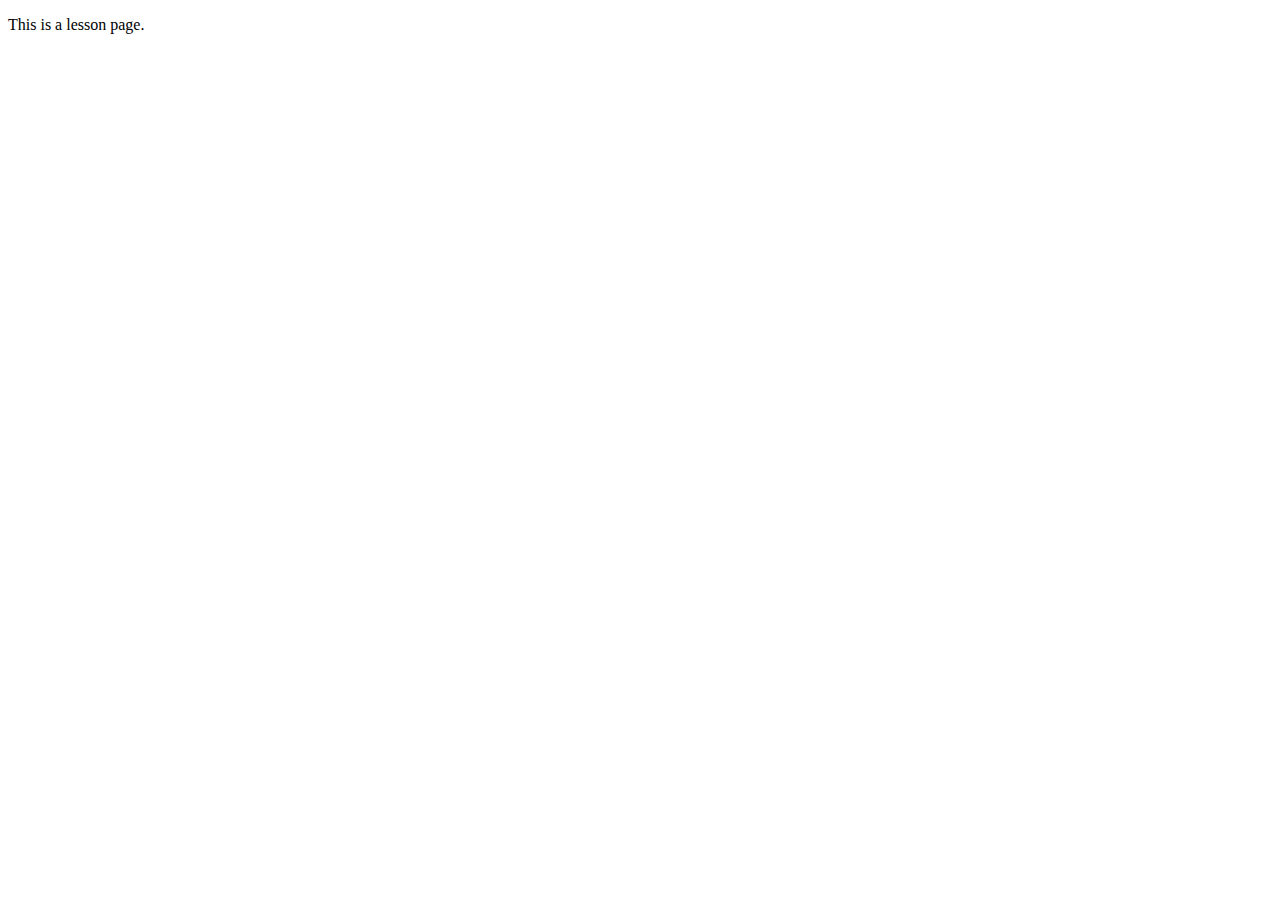
<file: lesson.html>
<!DOCTYPE html>
<html lang="en">

<head>
  <meta charset="UTF-8">
  <meta name="viewport" content="width=device-width, initial-scale=1.0">
  <title>Lesson</title>
</head>

<body>
  <p>This is a lesson page.</p>
</body>

</html>
</file>
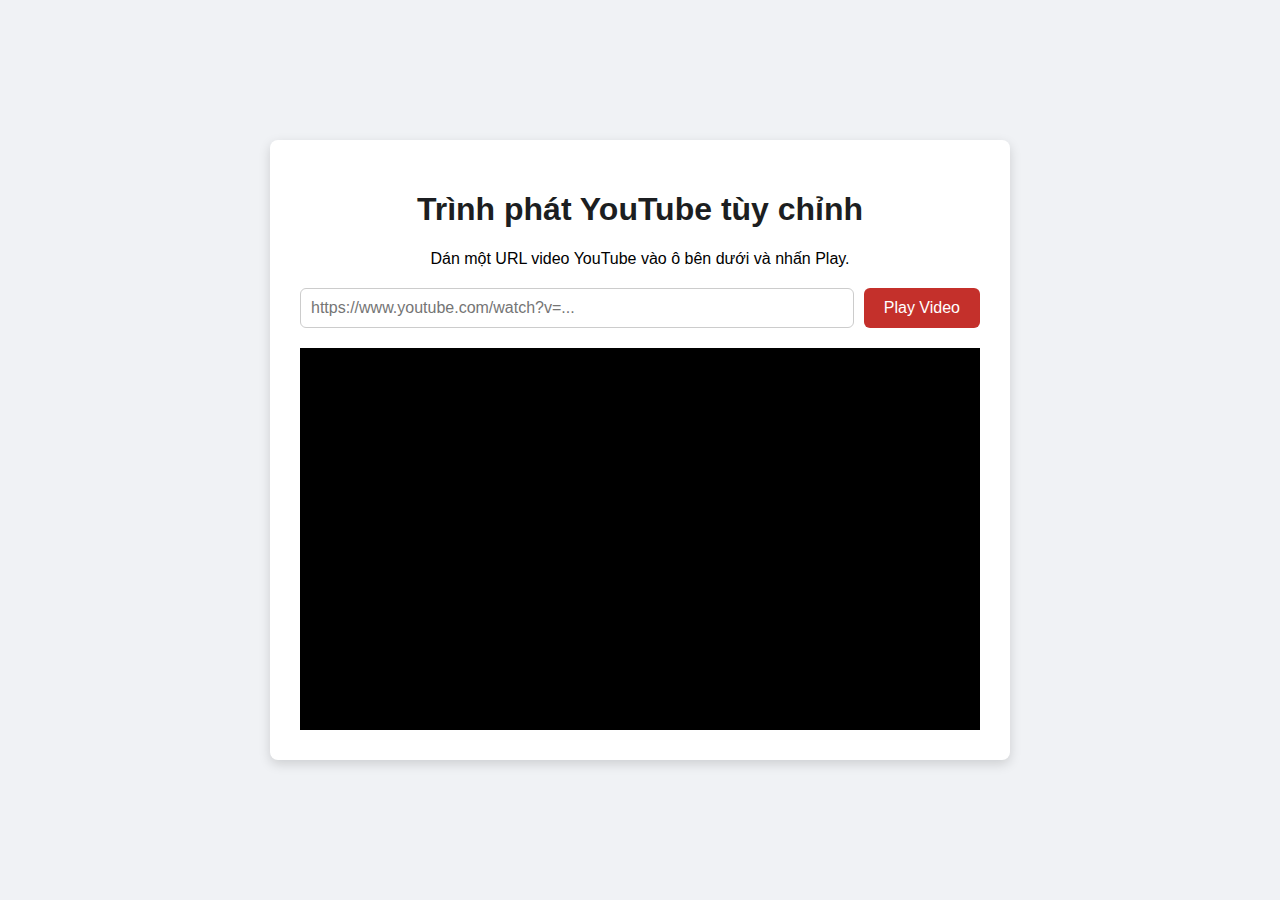
<file: player.html>
<!DOCTYPE html>
<html lang="vi">
<head>
    <meta charset="UTF-8">
    <meta name="viewport" content="width=device-width, initial-scale=1.0">
    <title>Trình phát YouTube tùy chỉnh</title>
    <style>
        body {
            font-family: -apple-system, BlinkMacSystemFont, "Segoe UI", Roboto, Helvetica, Arial, sans-serif;
            background-color: #f0f2f5;
            display: flex;
            justify-content: center;
            align-items: center;
            height: 100vh;
            margin: 0;
        }
        .container {
            text-align: center;
            background-color: #fff;
            padding: 30px;
            border-radius: 8px;
            box-shadow: 0 4px 12px rgba(0,0,0,0.15);
            width: 90%;
            max-width: 680px;
        }
        h1 {
            color: #1c1e21;
        }
        .input-group {
            margin: 20px 0;
            display: flex;
            gap: 10px;
        }
        #youtubeUrl {
            flex-grow: 1;
            padding: 10px;
            border: 1px solid #ccc;
            border-radius: 6px;
            font-size: 16px;
        }
        button {
            padding: 10px 20px;
            font-size: 16px;
            color: #fff;
            background-color: #c4302b; /* YouTube Red */
            border: none;
            border-radius: 6px;
            cursor: pointer;
            transition: background-color 0.3s;
        }
        button:hover {
            background-color: #a32722;
        }
        /* Vùng chứa video, đảm bảo tỷ lệ 16:9 */
        .video-container {
            position: relative;
            width: 100%;
            padding-top: 56.25%; /* Tỷ lệ 16:9 (9 / 16 * 100) */
            margin-top: 20px;
            background-color: #000;
        }
        #player {
            position: absolute;
            top: 0;
            left: 0;
            width: 100%;
            height: 100%;
        }
    </style>
</head>
<body>

    <div class="container">
        <h1>Trình phát YouTube tùy chỉnh</h1>
        <p>Dán một URL video YouTube vào ô bên dưới và nhấn Play.</p>
        <div class="input-group">
            <input type="url" id="youtubeUrl" placeholder="https://www.youtube.com/watch?v=..." required>
            <button onclick="startVideo()">Play Video</button>
        </div>
        <div class="video-container">
            <div id="player"></div>
        </div>
    </div>

    <script src="https://www.youtube.com/iframe_api"></script>
    <script>
        // 2. Biến toàn cục để giữ đối tượng trình phát
        let player;

        // Hàm này sẽ được gọi khi người dùng nhấn nút "Play Video"
        function startVideo() {
            const url = document.getElementById('youtubeUrl').value;
            if (!url) {
                alert("Vui lòng nhập URL của video YouTube!");
                return;
            }

            const videoId = extractVideoID(url);
            if (!videoId) {
                alert("URL không hợp lệ hoặc không tìm thấy ID video. Vui lòng kiểm tra lại URL.");
                return;
            }

            // Nếu trình phát chưa được tạo, hãy tạo nó.
            if (!player) {
                player = new YT.Player('player', {
                    height: '100%',
                    width: '100%',
                    videoId: videoId,
                    // Các tham số của trình phát
                    playerVars: {
                        'autoplay': 0,      // Tự động phát khi tải xong
                        'controls': 0,      // Ẩn thanh điều khiển mặc định
                        'rel': 0,           // Chỉ hiển thị video đề xuất từ cùng một kênh
                        'showinfo': 0,      // (Không còn được hỗ trợ) - Ẩn tiêu đề video
                        'modestbranding': 1,// Ẩn logo YouTube trên thanh điều khiển
                        'iv_load_policy': 3,// Ẩn các chú thích trong video
                        'playsinline': 1,
                    },
                    events: {
                        'onReady': onPlayerReady
                    }
                });
            } else {
                // Nếu trình phát đã tồn tại, chỉ cần tải video mới và phát nó
                player.loadVideoById(videoId);
            }
        }
        
        // 3. API sẽ gọi hàm này khi trình phát đã sẵn sàng
        function onPlayerReady(event) {
            event.target.playVideo();
        }

        // Hàm trợ giúp để trích xuất ID video từ các định dạng URL khác nhau
        function extractVideoID(url) {
            const regExp = /^.*(youtu.be\/|v\/|u\/\w\/|embed\/|watch\?v=|\&v=)([^#\&\?]*).*/;
            const match = url.match(regExp);
            if (match && match[2].length === 11) {
                return match[2];
            } else {
                return null;
            }
        }
    </script>

</body>
</html>
</file>
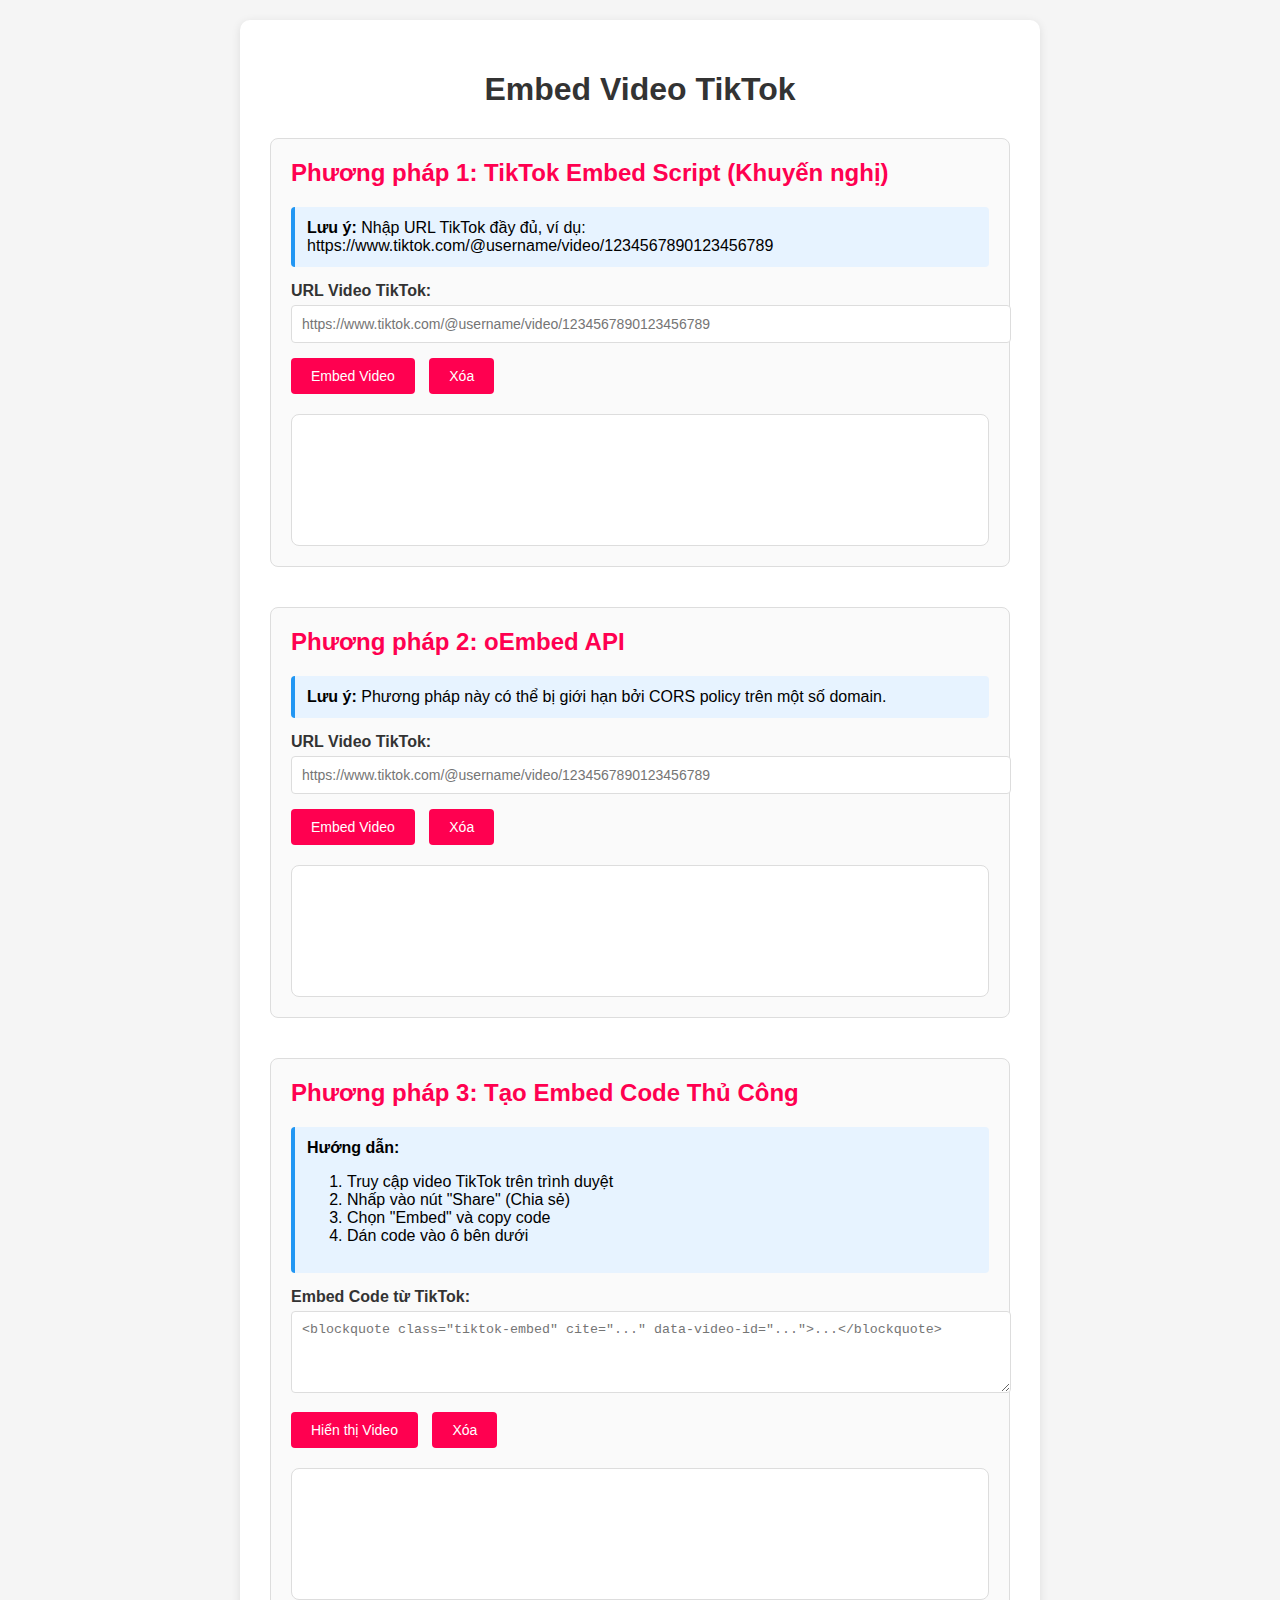
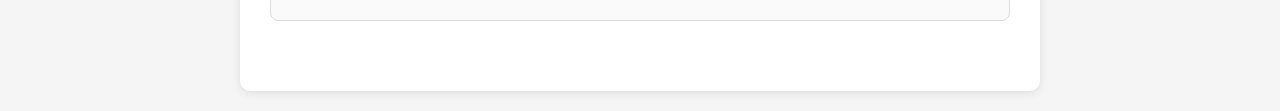
<file: tiktokembed.html>
<!DOCTYPE html>
<html lang="vi">
<head>
    <meta charset="UTF-8">
    <meta name="viewport" content="width=device-width, initial-scale=1.0">
    <title>Embed TikTok Video</title>
    <style>
        body {
            font-family: Arial, sans-serif;
            max-width: 800px;
            margin: 0 auto;
            padding: 20px;
            background-color: #f5f5f5;
        }
        
        .container {
            background: white;
            padding: 30px;
            border-radius: 10px;
            box-shadow: 0 2px 10px rgba(0,0,0,0.1);
        }
        
        h1 {
            color: #333;
            text-align: center;
            margin-bottom: 30px;
        }
        
        .method {
            margin-bottom: 40px;
            padding: 20px;
            border: 1px solid #ddd;
            border-radius: 8px;
            background-color: #fafafa;
        }
        
        .method h2 {
            color: #ff0050;
            margin-top: 0;
        }
        
        .input-group {
            margin-bottom: 15px;
        }
        
        label {
            display: block;
            margin-bottom: 5px;
            font-weight: bold;
            color: #333;
        }
        
        input[type="url"] {
            width: 100%;
            padding: 10px;
            border: 1px solid #ddd;
            border-radius: 4px;
            font-size: 14px;
        }
        
        button {
            background-color: #ff0050;
            color: white;
            padding: 10px 20px;
            border: none;
            border-radius: 4px;
            cursor: pointer;
            font-size: 14px;
            margin-right: 10px;
        }
        
        button:hover {
            background-color: #e6004a;
        }
        
        .embed-container {
            margin-top: 20px;
            padding: 15px;
            background: white;
            border-radius: 8px;
            border: 1px solid #ddd;
            min-height: 100px;
        }
        
        .tiktok-embed {
            max-width: 100%;
            margin: 0 auto;
        }
        
        .note {
            background-color: #e7f3ff;
            border-left: 4px solid #2196F3;
            padding: 12px;
            margin: 15px 0;
            border-radius: 4px;
        }
        
        .error {
            background-color: #ffebee;
            border-left: 4px solid #f44336;
            color: #c62828;
            padding: 12px;
            margin: 15px 0;
            border-radius: 4px;
        }
    </style>
</head>
<body>
    <div class="container">
        <h1>Embed Video TikTok</h1>
        
        <!-- Phương pháp 1: Sử dụng TikTok Embed Script -->
        <div class="method">
            <h2>Phương pháp 1: TikTok Embed Script (Khuyến nghị)</h2>
            <div class="note">
                <strong>Lưu ý:</strong> Nhập URL TikTok đầy đủ, ví dụ: https://www.tiktok.com/@username/video/1234567890123456789
            </div>
            
            <div class="input-group">
                <label for="tiktokUrl1">URL Video TikTok:</label>
                <input type="url" id="tiktokUrl1" placeholder="https://www.tiktok.com/@username/video/1234567890123456789">
            </div>
            
            <button onclick="embedTikTok1()">Embed Video</button>
            <button onclick="clearEmbed1()">Xóa</button>
            
            <div id="embedContainer1" class="embed-container"></div>
        </div>
        
        <!-- Phương pháp 2: Sử dụng oEmbed API -->
        <div class="method">
            <h2>Phương pháp 2: oEmbed API</h2>
            <div class="note">
                <strong>Lưu ý:</strong> Phương pháp này có thể bị giới hạn bởi CORS policy trên một số domain.
            </div>
            
            <div class="input-group">
                <label for="tiktokUrl2">URL Video TikTok:</label>
                <input type="url" id="tiktokUrl2" placeholder="https://www.tiktok.com/@username/video/1234567890123456789">
            </div>
            
            <button onclick="embedTikTok2()">Embed Video</button>
            <button onclick="clearEmbed2()">Xóa</button>
            
            <div id="embedContainer2" class="embed-container"></div>
        </div>
        
        <!-- Phương pháp 3: Manual Embed Code -->
        <div class="method">
            <h2>Phương pháp 3: Tạo Embed Code Thủ Công</h2>
            <div class="note">
                <strong>Hướng dẫn:</strong>
                <ol>
                    <li>Truy cập video TikTok trên trình duyệt</li>
                    <li>Nhấp vào nút "Share" (Chia sẻ)</li>
                    <li>Chọn "Embed" và copy code</li>
                    <li>Dán code vào ô bên dưới</li>
                </ol>
            </div>
            
            <div class="input-group">
                <label for="embedCode">Embed Code từ TikTok:</label>
                <textarea id="embedCode" rows="4" style="width: 100%; padding: 10px; border: 1px solid #ddd; border-radius: 4px;" placeholder='<blockquote class="tiktok-embed" cite="..." data-video-id="...">...</blockquote>'></textarea>
            </div>
            
            <button onclick="embedTikTok3()">Hiển thị Video</button>
            <button onclick="clearEmbed3()">Xóa</button>
            
            <div id="embedContainer3" class="embed-container"></div>
        </div>
    </div>

    <!-- TikTok Embed Script -->
    <script async src="https://www.tiktok.com/embed.js"></script>
    
    <script>
        // Phương pháp 1: Sử dụng TikTok Embed Script
        function embedTikTok1() {
            const url = document.getElementById('tiktokUrl1').value.trim();
            const container = document.getElementById('embedContainer1');
            
            if (!url) {
                container.innerHTML = '<div class="error">Vui lòng nhập URL TikTok!</div>';
                return;
            }
            
            if (!isValidTikTokUrl(url)) {
                container.innerHTML = '<div class="error">URL TikTok không hợp lệ!</div>';
                return;
            }
            
            // Tạo blockquote embed
            const videoId = extractVideoId(url);
            const username = extractUsername(url);
            
            if (!videoId || !username) {
                container.innerHTML = '<div class="error">Không thể trích xuất thông tin từ URL!</div>';
                return;
            }
            
            const embedCode = `
                <blockquote class="tiktok-embed" 
                           cite="${url}" 
                           data-video-id="${videoId}" 
                           style="max-width: 605px;min-width: 325px;">
                    <section>
                        <a target="_blank" title="@${username}" href="https://www.tiktok.com/@${username}">@${username}</a>
                    </section>
                </blockquote>
            `;
            
            container.innerHTML = embedCode;
            
            // Reload TikTok embed script
            if (window.tiktokEmbed) {
                window.tiktokEmbed.load();
            }
        }
        
        // Phương pháp 2: Sử dụng oEmbed API
        async function embedTikTok2() {
            const url = document.getElementById('tiktokUrl2').value.trim();
            const container = document.getElementById('embedContainer2');
            
            if (!url) {
                container.innerHTML = '<div class="error">Vui lòng nhập URL TikTok!</div>';
                return;
            }
            
            if (!isValidTikTokUrl(url)) {
                container.innerHTML = '<div class="error">URL TikTok không hợp lệ!</div>';
                return;
            }
            
            try {
                container.innerHTML = '<div style="text-align: center; padding: 20px;">Đang tải...</div>';
                
                // Sử dụng CORS proxy để tránh lỗi CORS
                const proxyUrl = 'https://api.allorigins.win/raw?url=';
                const apiUrl = `https://www.tiktok.com/oembed?url=${encodeURIComponent(url)}`;
                
                const response = await fetch(proxyUrl + encodeURIComponent(apiUrl));
                const data = await response.json();
                
                if (data.html) {
                    container.innerHTML = data.html;
                    
                    // Reload TikTok embed script
                    if (window.tiktokEmbed) {
                        window.tiktokEmbed.load();
                    }
                } else {
                    throw new Error('Không nhận được dữ liệu embed');
                }
            } catch (error) {
                container.innerHTML = '<div class="error">Lỗi: ' + error.message + '<br>Hãy thử phương pháp khác!</div>';
            }
        }
        
        // Phương pháp 3: Manual Embed Code
        function embedTikTok3() {
            const embedCode = document.getElementById('embedCode').value.trim();
            const container = document.getElementById('embedContainer3');
            
            if (!embedCode) {
                container.innerHTML = '<div class="error">Vui lòng nhập embed code!</div>';
                return;
            }
            
            container.innerHTML = embedCode;
            
            // Reload TikTok embed script
            if (window.tiktokEmbed) {
                window.tiktokEmbed.load();
            }
        }
        
        // Hàm hỗ trợ
        function isValidTikTokUrl(url) {
            const tiktokRegex = /^https?:\/\/(www\.)?tiktok\.com\/@[\w.-]+\/video\/\d+/;
            return tiktokRegex.test(url);
        }
        
        function extractVideoId(url) {
            const match = url.match(/\/video\/(\d+)/);
            return match ? match[1] : null;
        }
        
        function extractUsername(url) {
            const match = url.match(/@([\w.-]+)\/video/);
            return match ? match[1] : null;
        }
        
        function clearEmbed1() {
            document.getElementById('embedContainer1').innerHTML = '';
            document.getElementById('tiktokUrl1').value = '';
        }
        
        function clearEmbed2() {
            document.getElementById('embedContainer2').innerHTML = '';
            document.getElementById('tiktokUrl2').value = '';
        }
        
        function clearEmbed3() {
            document.getElementById('embedContainer3').innerHTML = '';
            document.getElementById('embedCode').value = '';
        }
        
        // Auto-resize embedded videos
        window.addEventListener('message', function(event) {
            if (event.data.type === 'tiktok_embed_resize') {
                const iframe = document.querySelector('iframe[src*="tiktok"]');
                if (iframe) {
                    iframe.style.height = event.data.height + 'px';
                }
            }
        });
    </script>
</body>
</html>
</file>
